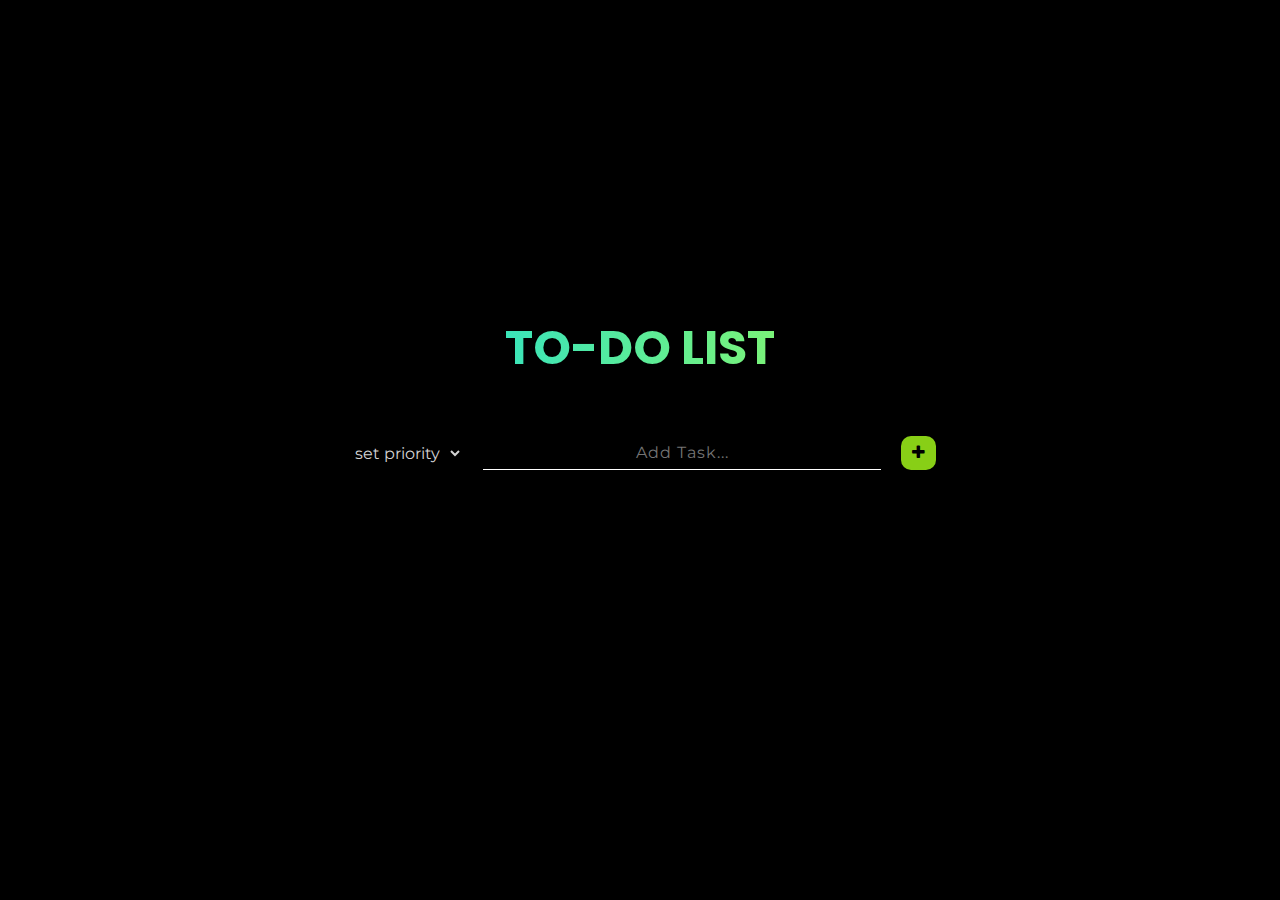
<file: index.html>
<!DOCTYPE html>
<html lang="en">
	<head>
		<meta charset="utf-8">
		<meta name="viewport" content="width=device-width, initial-scale=1.0">
		<meta name="descript" content="To-Do Website">
		<title>To-Do</title>
		
		<link rel="shortcut icon" type="image/x-icon" href="images/logo.png">
		<link rel="stylesheet" href="todo.css">
		<link rel="stylesheet" href="https://cdnjs.cloudflare.com/ajax/libs/font-awesome/4.7.0/css/font-awesome.min.css">
		
		<link rel="preconnect" href="https://fonts.googleapis.com">
    	<link rel="preconnect" href="https://fonts.gstatic.com" crossorigin>
    	<link href="https://fonts.googleapis.com/css2?family=Inter:wght@100..900&family=Lato:ital,wght@0,100;0,300;0,400;0,700;0,900;1,100;1,300;1,400;1,700;1,900&family=Montserrat:ital,wght@0,100..900;1,100..900&family=Mukta:wght@200;300;400;500;600;700;800&family=Noto+Sans:ital,wght@0,100..900;1,100..900&family=Nunito+Sans:ital,opsz,wght@0,6..12,200..1000;1,6..12,200..1000&family=Nunito:ital,wght@0,200..1000;1,200..1000&family=Open+Sans:ital,wght@0,300..800;1,300..800&family=Playwrite+ES+Deco:wght@100..400&family=Poppins:ital,wght@0,100;0,200;0,300;0,400;0,500;0,600;0,700;0,800;0,900;1,100;1,200;1,300;1,400;1,500;1,600;1,700;1,800;1,900&family=Quicksand:wght@300..700&family=Raleway:ital,wght@0,100..900;1,100..900&family=Roboto+Mono:ital,wght@0,100..700;1,100..700&family=Roboto:ital,wght@0,100;0,300;0,400;0,500;0,700;0,900;1,100;1,300;1,400;1,500;1,700;1,900&family=Rubik:ital,wght@0,300..900;1,300..900&display=swap" rel="stylesheet">
	</head>
	<body>
		<div id="container">
			<h1>TO-DO LIST</h1>
			<div id="input-field">
				<select name="priority" id="priority" required>
					<option value="" disabled selected hidden>set priority</option>
					<option value="L">Low</option>
					<option value="M">Medium</option>
					<option value="H">High</option>
				</select>
				<input id="input-task" type="text" placeholder="Add Task..." required/>
				<button id="submit-btn" title="Submit" type="submit"><i id="add-icon" class="fa fa-plus" aria-hidden="true"></i></button>
			</div>
			<div id="output-field">
				<ul id="output-field-list">
					
				</ul>
				<ul id="output-field-list-completed">
					
				</ul>
			</div>
		</div>
		<script type="text/javascript" src="todo.js"></script>
	</body>
</html>
</file>
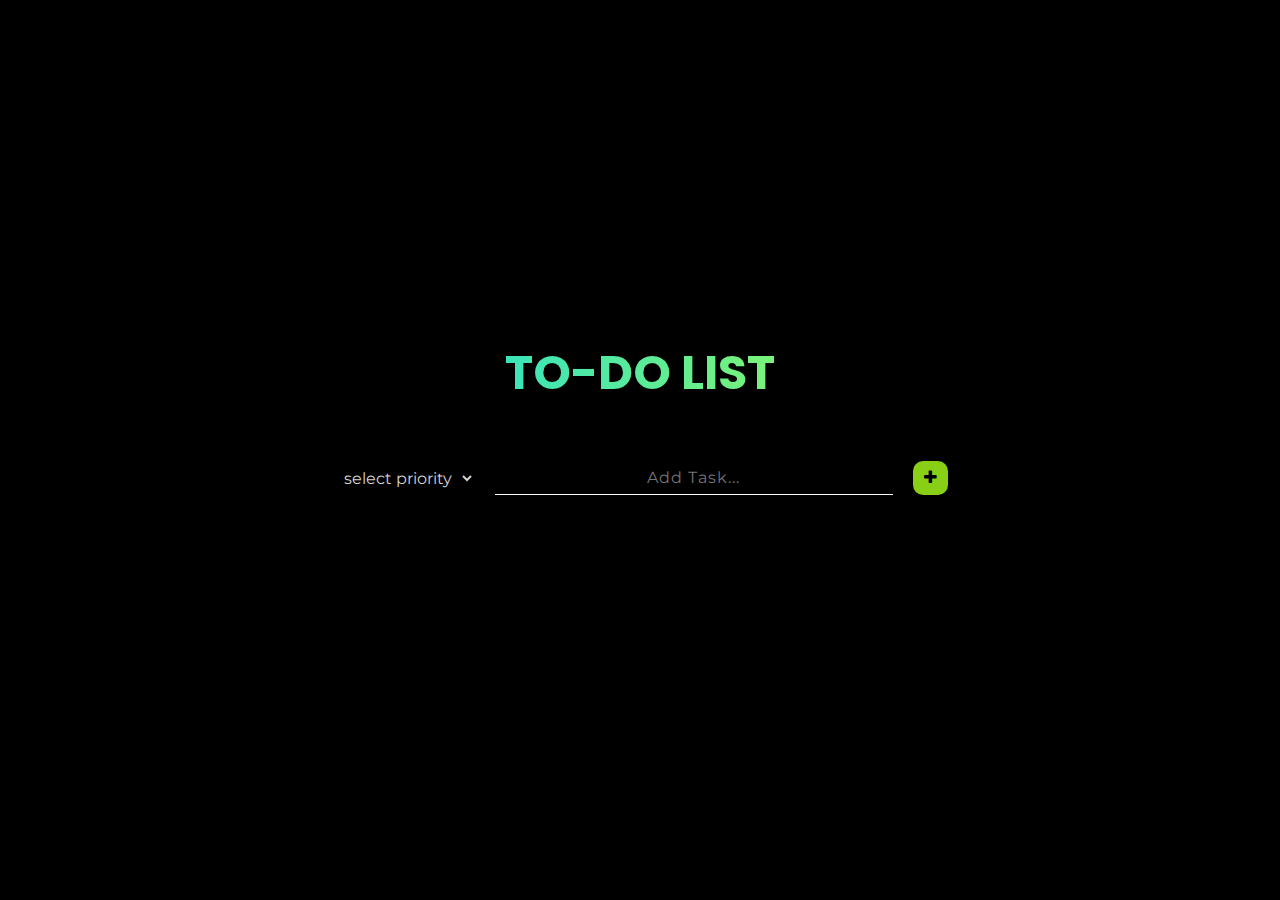
<file: todo.html>
<!DOCTYPE html>
<html lang="en">
	<head>
		<meta charset="utf-8">
		<meta name="viewport" content="width=device-width, initial-scale=1.0">
		<meta name="descript" content="To-Do Website">
		<title>To-Do</title>
		
		<link rel="shortcut icon" type="image/x-icon" href="images/logo.png">
		<link rel="stylesheet" href="todo.css">
		<link rel="stylesheet" href="https://cdnjs.cloudflare.com/ajax/libs/font-awesome/4.7.0/css/font-awesome.min.css">
		
		<link rel="preconnect" href="https://fonts.googleapis.com">
    <link rel="preconnect" href="https://fonts.gstatic.com" crossorigin>
    <link href="https://fonts.googleapis.com/css2?family=Inter:wght@100..900&family=Lato:ital,wght@0,100;0,300;0,400;0,700;0,900;1,100;1,300;1,400;1,700;1,900&family=Montserrat:ital,wght@0,100..900;1,100..900&family=Mukta:wght@200;300;400;500;600;700;800&family=Noto+Sans:ital,wght@0,100..900;1,100..900&family=Nunito+Sans:ital,opsz,wght@0,6..12,200..1000;1,6..12,200..1000&family=Nunito:ital,wght@0,200..1000;1,200..1000&family=Open+Sans:ital,wght@0,300..800;1,300..800&family=Playwrite+ES+Deco:wght@100..400&family=Poppins:ital,wght@0,100;0,200;0,300;0,400;0,500;0,600;0,700;0,800;0,900;1,100;1,200;1,300;1,400;1,500;1,600;1,700;1,800;1,900&family=Quicksand:wght@300..700&family=Raleway:ital,wght@0,100..900;1,100..900&family=Roboto+Mono:ital,wght@0,100..700;1,100..700&family=Roboto:ital,wght@0,100;0,300;0,400;0,500;0,700;0,900;1,100;1,300;1,400;1,500;1,700;1,900&family=Rubik:ital,wght@0,300..900;1,300..900&display=swap" rel="stylesheet">
	</head>
	<body>
		<div id="container">
			<h1>TO-DO LIST</h1>
			<div id="input-field">
				<select name="priority" id="priority" required>
					<option value="" disabled selected hidden>select priority</option>
					<option value="L">Low</option>
					<option value="M">Medium</option>
					<option value="H">High</option>
				</select>
				<input id="input-task" type="text" placeholder="Add Task..." required/>
				<button id="submit-btn" type="submit"><i class="fa fa-plus" aria-hidden="true"></i></button>
			</div>
			<div id="output-field">
				<ul id="output-field-list">
					
				</ul>
			</div>
		</div>
		<script type="text/javascript" src="todo.js"></script>
	</body>
</html>
</file>
<file: todo.css>
:root {
	--low-priority: rgb(63, 63, 182);
	--med-priority: rgb(226, 170, 67);
	--high-priority: rgb(216, 50, 50);
	--black: black;
	--white: white;
}

html {
	box-sizing: border-box;
}

body {
	margin : 0;
	padding : 0;
	width : 100%;
	height : 100vh;
	background-color: var(--black);
	display: flex;
	justify-content: center;
	align-items: center;
}

#container {
	background: var(--black);
	margin: 50px auto;
	max-height: 90%;
	width: 60%;
}

h1 {
	position: relative;
	font-family : "Poppins";
	text-align : center;
	font-size : 3rem;
	background : linear-gradient(90deg, rgb(0, 216, 245), rgb(181, 255, 61));
	background-clip: text;
	-webkit-text-fill-color: transparent;
}

#input-field {
	display: flex;
	align-items: center;
	justify-content: center;
}

select {
	border: none;
	outline: none;
	background: transparent;
	color: rgb(212, 212, 212);
	font-size: 1rem;
	padding: 7px;
	font-family: Montserrat;
}

option {
	background: #000000;
	padding: 0;
	margin: 0;
	color: var(--white);
	border: none;
	outline: none;
	font-family: Poppins;
	font-size: .9rem;
	text-align: center;
}

input:not(#c1-13) {
	background-color: transparent;
	border: 0;
	margin: 20px;
	font-size: 1rem;
	padding: 7px;
	min-width: 30vw;
	max-width: 30vw;
	border-radius: 5px 5px 0 0;
	outline: 0;
	color: rgb(212, 212, 212);
	border: none;
	border-bottom: 1px solid var(--white);
	font-family: Montserrat;
	letter-spacing: 1px;
	text-align: center;
}

button {
	padding: 8px 11px;
	border-radius: 10px;
	border: none;
	overflow: visible;
	background-color: rgb(136, 207, 22);
	color: var(--black);
	font-size: 1rem;
}


#output-field {
	margin-top: 30px;
}

#output-field-list-completed h2 {
	text-align: center;
	font-family: Poppins;
	font-size: 1.3rem;
	background: linear-gradient(90deg, rgb(80, 80, 255), rgb(200, 203, 211));
	background-clip: text;
	-webkit-background-clip: text;
	-moz-background-clip: text;
	-webkit-text-fill-color: transparent;
}

ul {
	color: var(--white);
	list-style: none;
	padding: 0 0 50px 0;
	margin: auto;
	width: 70%;
}

li {
	margin: 20px auto;
}

table {
	margin: auto;
	outline: 1px solid #838383;
	width: 90%;
	max-width: 90%;
	padding: 5px 10px;
	font-family: Poppins;
	font-size: 1rem;
	border-radius: 7px;
	box-shadow: 0px 0px 10px var(--med-priority);
}

@supports (-webkit-appearance: none) or (-moz-appearance: none) {
	.checkbox-wrapper-13 input[type=checkbox] {
	  --active: #275EFE;
	  --active-inner: #fff;
	  --focus: 2px rgba(39, 94, 254, .3);
	  --border: #BBC1E1;
	  --border-hover: #275EFE;
	  --background: #fff;
	  --disabled: #F6F8FF;
	  --disabled-inner: #E1E6F9;
	  -webkit-appearance: none;
	  -moz-appearance: none;
	  appearance: none;
	  height: 21px;
	  outline: none;
	  display: inline-block;
	  vertical-align: top;
	  position: relative;
	  margin: 0;
	  cursor: pointer;
	  border: 1px solid var(--bc, var(--border));
	  background: var(--b, var(--background));
	  transition: background 0.3s, border-color 0.3s, box-shadow 0.2s;
	}
	.checkbox-wrapper-13 input[type=checkbox]:after {
	  content: "";
	  display: block;
	  left: 0;
	  top: 0;
	  position: absolute;
	  transition: transform var(--d-t, 0.3s) var(--d-t-e, ease), opacity var(--d-o, 0.2s);
	}
	.checkbox-wrapper-13 input[type=checkbox]:checked {
	  --b: var(--active);
	  --bc: var(--active);
	  --d-o: .3s;
	  --d-t: .6s;
	  --d-t-e: cubic-bezier(.2, .85, .32, 1.2);
	}
	.checkbox-wrapper-13 input[type=checkbox]:disabled {
	  --b: var(--disabled);
	  cursor: not-allowed;
	  opacity: 0.9;
	}
	.checkbox-wrapper-13 input[type=checkbox]:disabled:checked {
	  --b: var(--disabled-inner);
	  --bc: var(--border);
	}
	.checkbox-wrapper-13 input[type=checkbox]:disabled + label {
	  cursor: not-allowed;
	}
	.checkbox-wrapper-13 input[type=checkbox]:hover:not(:checked):not(:disabled) {
	  --bc: var(--border-hover);
	}
	.checkbox-wrapper-13 input[type=checkbox]:focus {
	  box-shadow: 0 0 0 var(--focus);
	}
	.checkbox-wrapper-13 input[type=checkbox]:not(.switch) {
	  width: 21px;
	}
	.checkbox-wrapper-13 input[type=checkbox]:not(.switch):after {
	  opacity: var(--o, 0);
	}
	.checkbox-wrapper-13 input[type=checkbox]:not(.switch):checked {
	  --o: 1;
	}
	.checkbox-wrapper-13 input[type=checkbox] + label {
	  display: inline-block;
	  vertical-align: middle;
	  cursor: pointer;
	  margin-left: 4px;
	}

	.checkbox-wrapper-13 input[type=checkbox]:not(.switch) {
	  border-radius: 7px;
	}
	.checkbox-wrapper-13 input[type=checkbox]:not(.switch):after {
	  width: 5px;
	  height: 9px;
	  border: 2px solid var(--active-inner);
	  border-top: 0;
	  border-left: 0;
	  left: 7px;
	  top: 4px;
	  transform: rotate(var(--r, 20deg));
	}
	.checkbox-wrapper-13 input[type=checkbox]:not(.switch):checked {
	  --r: 43deg;
	}
  }

  .checkbox-wrapper-13 * {
	box-sizing: inherit;
  }
  .checkbox-wrapper-13 *:before,
  .checkbox-wrapper-13 *:after {
	box-sizing: inherit;
  }

table tr td:first-of-type {
	text-align: left;
	margin: 0;
	padding: 0 2px 0 2px;
}

table tr td:nth-of-type(2) {
	text-align: center;	
}

table tr td:nth-of-type(3) {
	text-align: right;
	margin: 0;
	padding: 0 2px 0 2px;
}

#cancel {
	vertical-align: middle;
	padding: 0;
	margin: 0;
	filter: invert();
	opacity: 80%;
	width: 1.6rem;
	height: 1.6rem;
}



@media only screen and (max-width: 600px) {
	body {
		width: 100%;
		height: 100vh;
		overflow: auto;
		padding: 0;
		margin: 0;
	}

	#container {
		width: 80%;
		max-height: 80vh;
		min-height: 40vh;
		padding: 0;
		margin: 0;
	}

	#output-field {
		padding: 0;
		margin: 0;
		width: 100%;
	}

	#output-field-list {
		width: 90%;
	}

	#output-field-list-completed {
		width: 90%;
	}
}
</file>
